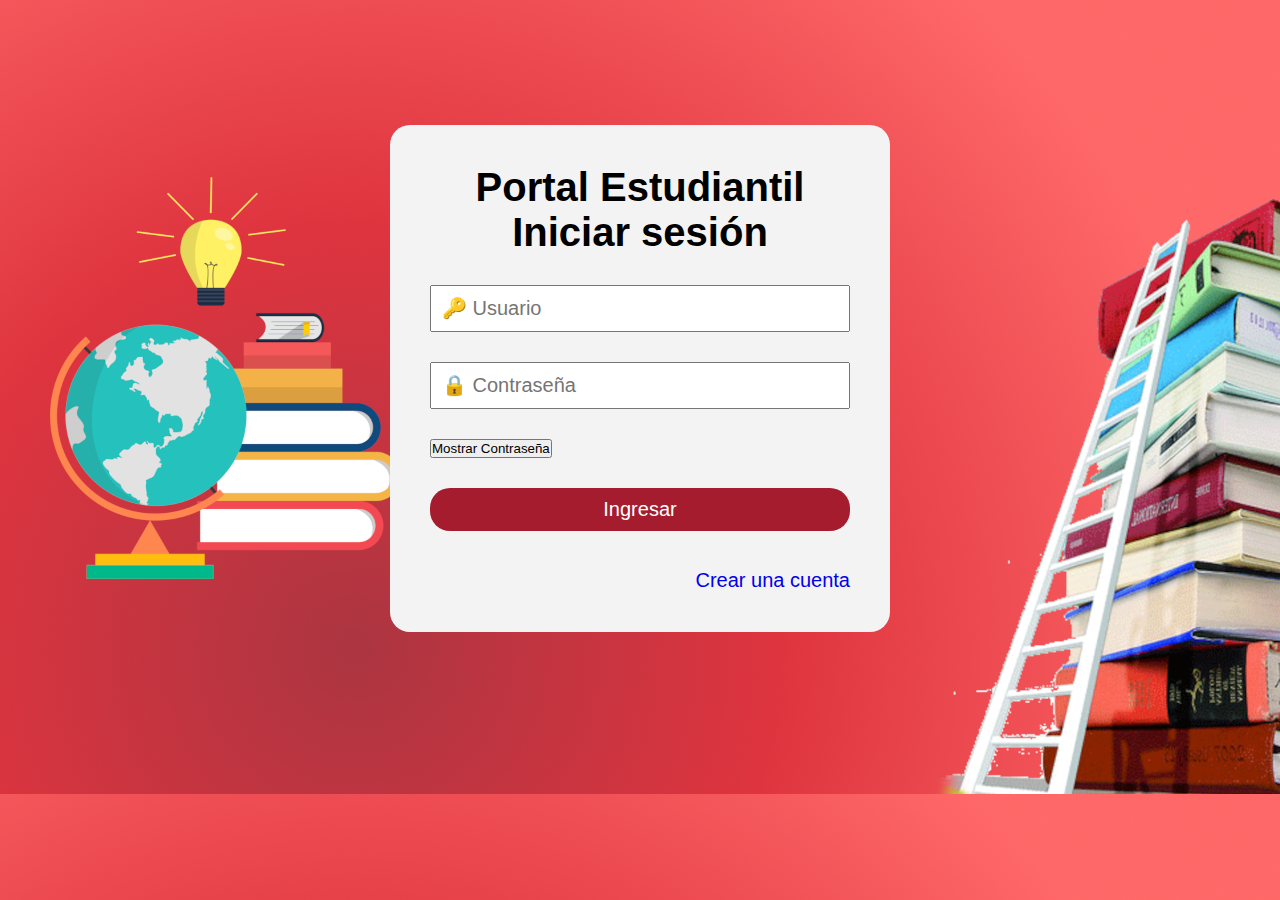
<file: index.html>
<html>

<head>
<meta charset="UTF-8">
<title>Login</title>
<link rel="stylesheet" href="estilos.css">
<script>
  function mostrarContrasena(){
      var tipo = document.getElementById("password");
      if(tipo.type == "password"){
          tipo.type = "text";
      }else{
          tipo.type = "password";
      }
  }
</script>
</head>

<body>
<form action="login_registrar.php" method="POST">
<h2>Portal Estudiantil Iniciar sesión</h2>
<!--aqui todo los imputs-->
<input maxlength="10" minlength="4" type="text" placeholder="&#128273; Usuario" name="nombre" required>


<div >
    <div class="col">
  <input maxlength="10" minlength="4" class="form-control" type="password" id="password" placeholder="&#128274; Contraseña" name="password" required>
</div>
    <div>
  <button  type="button" onclick="mostrarContrasena()">Mostrar Contraseña</button>
</div>
  </div>
<input type="submit" value="Ingresar" name="btningresar">

<br>
<div class="crear">
<a href="registrar.html" style="float:right">Crear una cuenta</a>
</div>

</form>
</body>
</html>
</file>
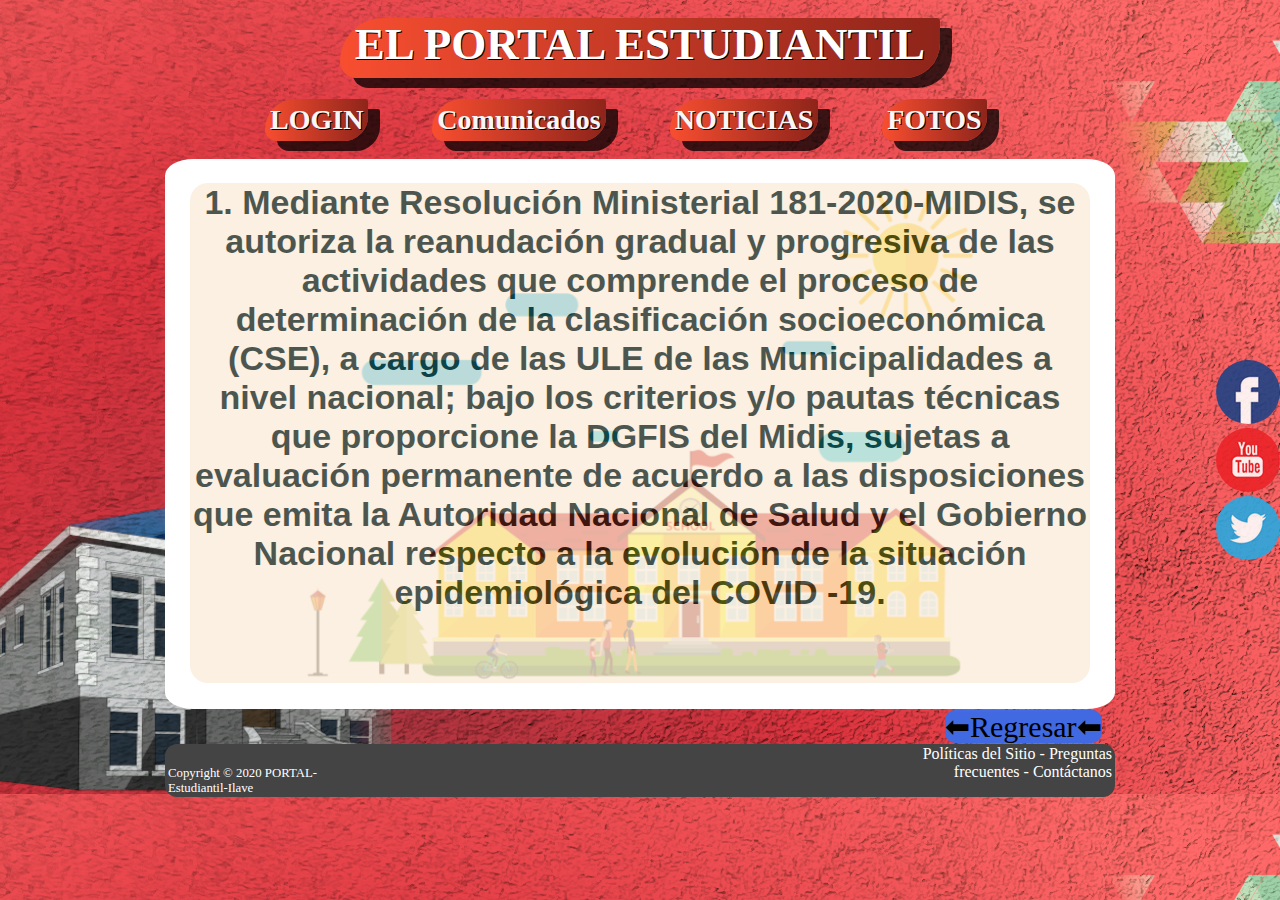
<file: comunicados.html>
<html>

<head>
<meta charset="UTF-8">
<title>Principal</title>
<link rel="stylesheet" href="estilos2.css">
</head>

<body id="princi">
<header>
     
       
        
    <h1 id="titulo">EL PORTAL ESTUDIANTIL</h1>
<navigation class="navi">
 <ul class="enlaces">
 <li>
 <a href="index.html">LOGIN</a>
   <a href="comunicados.html">Comunicados</a>
    <a href="noticias.html">NOTICIAS</a>
   <a href="fotos.html">FOTOS</a>
   
    </li>
         </ul>
     </navigation>
</header>
   <div class="fprinci">
      <img src="images/fprinci.png" alt="No se encontro"> 
  <div class="centrado">1. Mediante Resolución Ministerial 181-2020-MIDIS, se autoriza la reanudación gradual y progresiva de las actividades que comprende el proceso de determinación de la clasificación socioeconómica (CSE), a cargo de las ULE de las Municipalidades a nivel nacional; bajo los criterios y/o pautas técnicas que proporcione la DGFIS del Midis, sujetas a evaluación permanente de acuerdo a las disposiciones que emita la Autoridad Nacional de Salud y el Gobierno Nacional respecto a la evolución de la situación epidemiológica del COVID -19.</div>    
  </div>
  <a id="regresar" href="principal.html"> 	
&#11013;Regresar&#11013;</a>
  
   <footer class="piedepagina">
      <small>Copyright © 2020 PORTAL-Estudiantil-Ilave</small>
      <nav>
          <ul>
              <li>
                  <a href="">Políticas del Sitio -</a>
                  <a href="">Preguntas frecuentes  -</a>
                  <a href="">Contáctanos </a>
              </li>
          </ul>
      </nav>    
   </footer>
   <div class="social">
       <a href="#" title="Vamos a Facebook"><img src="images/ico-face.jpg" alt="Facebook"></a>
			<a href="#" title="Vamos a Youtube"><img src="images/ico-youtube.jpg" alt="Youtube"></a>
			<a href="#" title="Vamos a Twitter"><img src="images/ico-twitter.jpg" alt="Twitter"></a>
   </div>



</body>
</html>
</file>
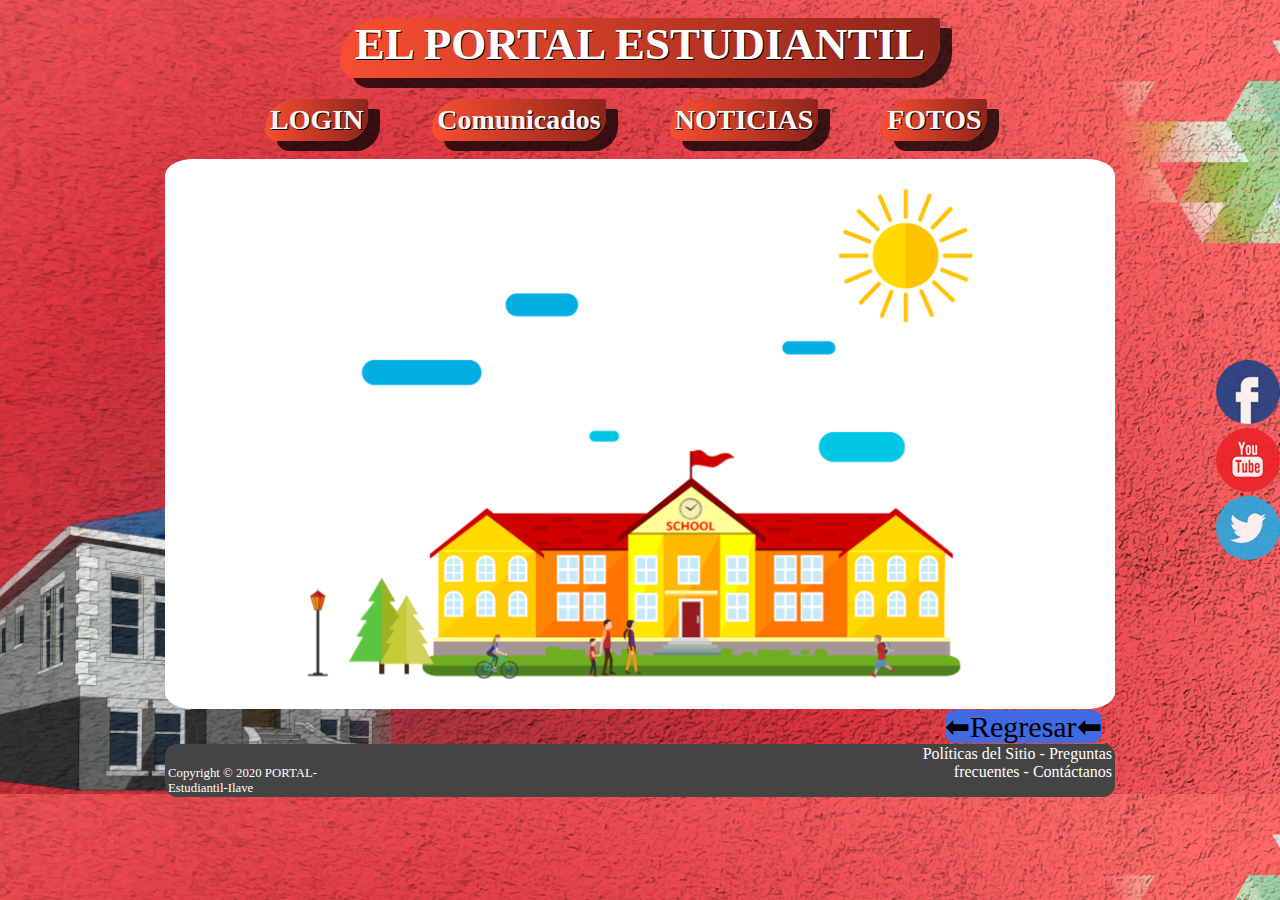
<file: fotos.html>
<html>

<head>
<meta charset="UTF-8">
<title>Principal</title>
<link rel="stylesheet" href="estilos2.css">
</head>

<body id="princi">
<header>
     
       
        
    <h1 id="titulo">EL PORTAL ESTUDIANTIL</h1>
<navigation class="navi">
 <ul class="enlaces">
 <li>
 <a href="index.html">LOGIN</a>
   <a href="comunicados.html">Comunicados</a>
    <a href="noticias.html">NOTICIAS</a>
   <a href="fotos.html">FOTOS</a>
   
    </li>
         </ul>
     </navigation>
</header>
   <div class="fprinci">
      <img src="images/fprinci.png" alt="No se encontro"> 
     
  </div>
  <a id="regresar" href="principal.html"> 	
&#11013;Regresar&#11013;</a>
  
   <footer class="piedepagina">
      <small>Copyright © 2020 PORTAL-Estudiantil-Ilave</small>
      <nav>
          <ul>
              <li>
                  <a href="">Políticas del Sitio -</a>
                  <a href="">Preguntas frecuentes  -</a>
                  <a href="">Contáctanos </a>
              </li>
          </ul>
      </nav>    
   </footer>
   <div class="social">
       <a href="#" title="Vamos a Facebook"><img src="images/ico-face.jpg" alt="Facebook"></a>
			<a href="#" title="Vamos a Youtube"><img src="images/ico-youtube.jpg" alt="Youtube"></a>
			<a href="#" title="Vamos a Twitter"><img src="images/ico-twitter.jpg" alt="Twitter"></a>
   </div>



</body>
</html>
</file>
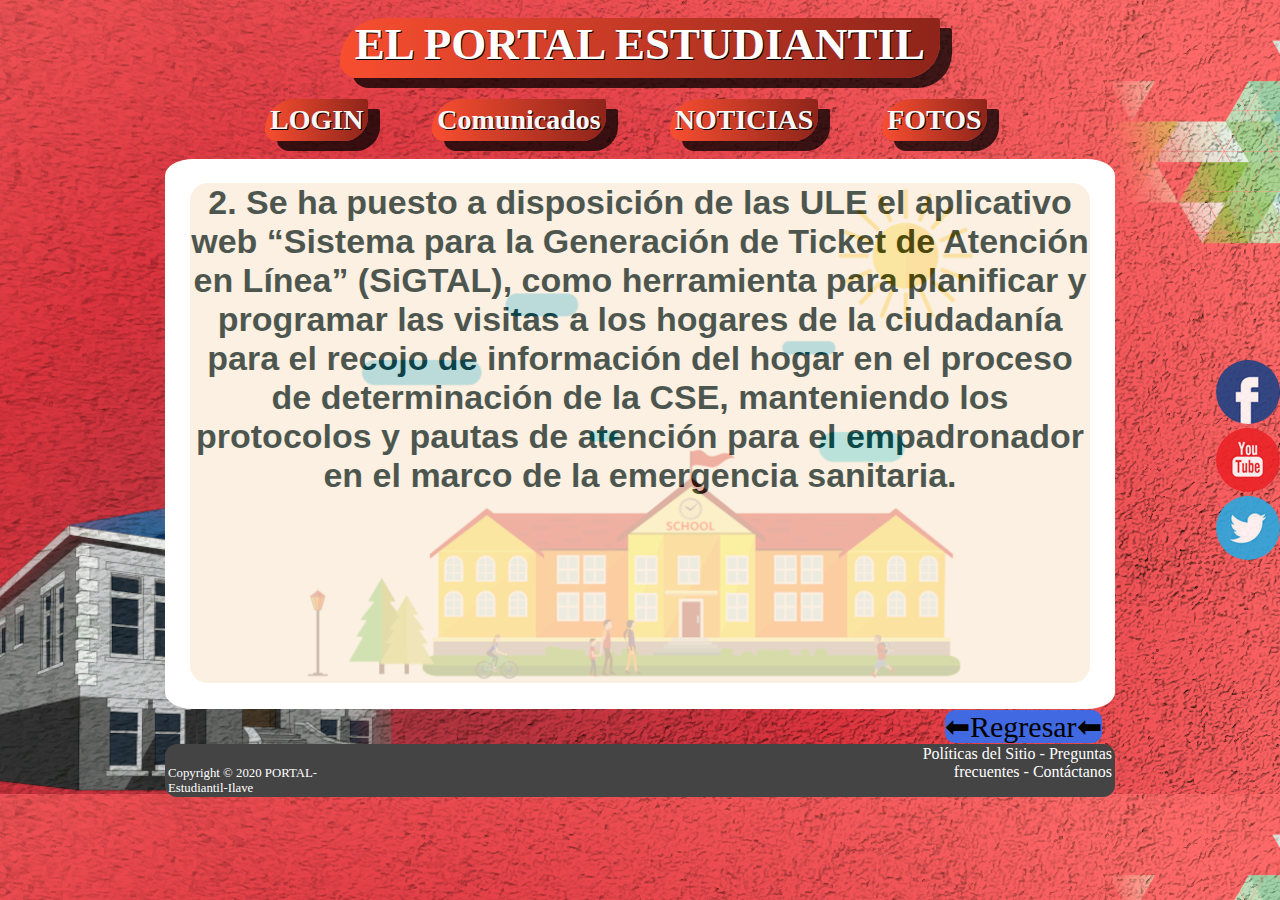
<file: noticias.html>
<html>

<head>
<meta charset="UTF-8">
<title>Principal</title>
<link rel="stylesheet" href="estilos2.css">
</head>

<body id="princi">
<header>
     
       
        
    <h1 id="titulo">EL PORTAL ESTUDIANTIL</h1>
<navigation class="navi">
 <ul class="enlaces">
 <li>
 <a href="index.html">LOGIN</a>
   <a href="comunicados.html">Comunicados</a>
    <a href="noticias.html">NOTICIAS</a>
   <a href="fotos.html">FOTOS</a>
   
    </li>
         </ul>
     </navigation>
</header>
   <div class="fprinci">
      <img src="images/fprinci.png" alt="No se encontro"> 
  <div class="centrado">2. Se ha puesto a disposición de las ULE el aplicativo web “Sistema para la Generación de Ticket de Atención en Línea” (SiGTAL), como herramienta para planificar y programar las visitas a los hogares de la ciudadanía para el recojo de información del hogar en el proceso de determinación de la CSE, manteniendo los protocolos y pautas de atención para el empadronador en el marco de la emergencia sanitaria.

</div>    
  </div>
  <a id="regresar" href="principal.html"> 	
&#11013;Regresar&#11013;</a>
  
   <footer class="piedepagina">
      <small>Copyright © 2020 PORTAL-Estudiantil-Ilave</small>
      <nav>
          <ul>
              <li>
                  <a href="">Políticas del Sitio -</a>
                  <a href="">Preguntas frecuentes  -</a>
                  <a href="">Contáctanos </a>
              </li>
          </ul>
      </nav>    
   </footer>
   <div class="social">
       <a href="#" title="Vamos a Facebook"><img src="images/ico-face.jpg" alt="Facebook"></a>
			<a href="#" title="Vamos a Youtube"><img src="images/ico-youtube.jpg" alt="Youtube"></a>
			<a href="#" title="Vamos a Twitter"><img src="images/ico-twitter.jpg" alt="Twitter"></a>
   </div>



</body>
</html>
</file>
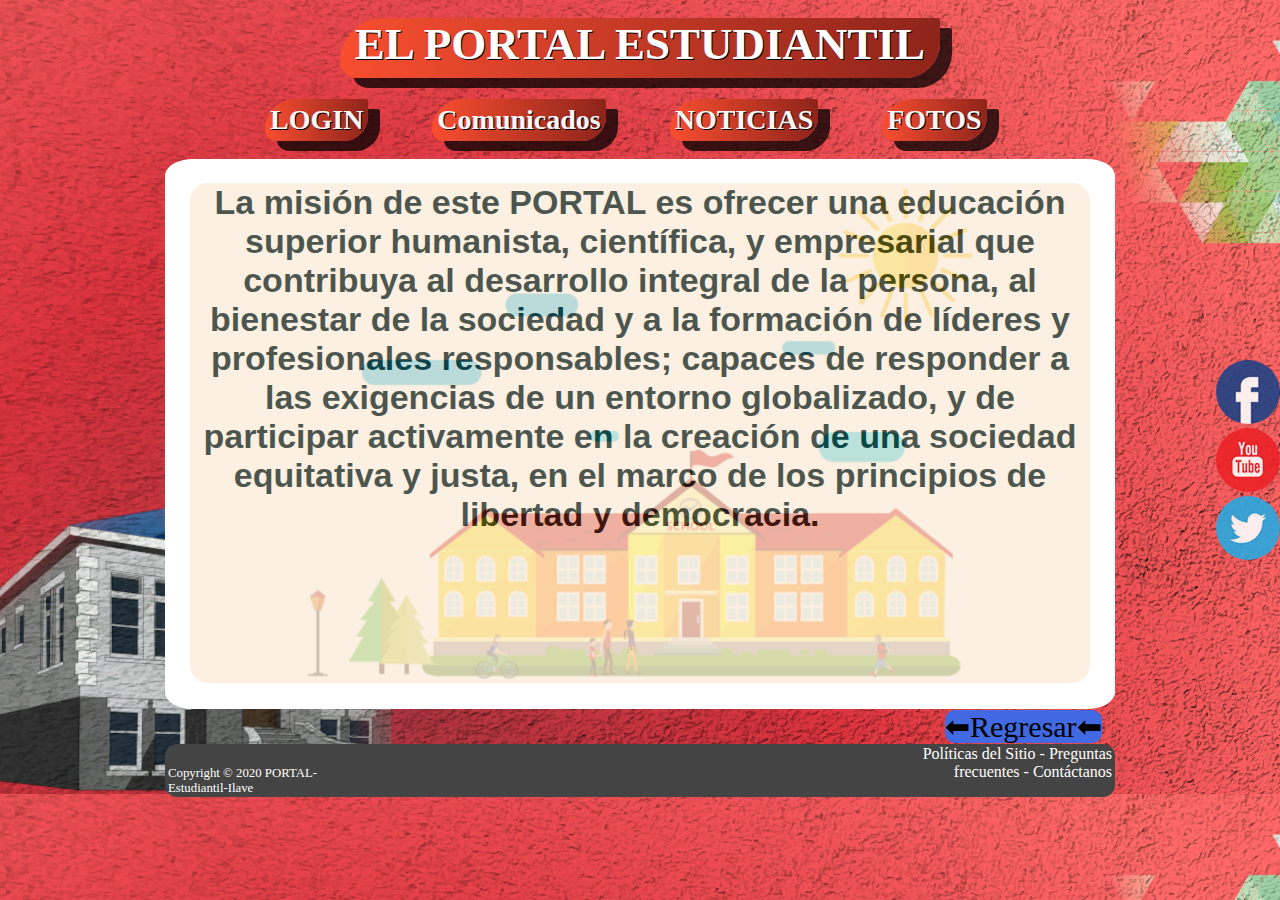
<file: principal.html>
<html>

<head>
<meta charset="UTF-8">
<title>Principal</title>
<link rel="stylesheet" href="estilos2.css">

</head>

<body id="princi">
<header>
     
       
        
    <h1 id="titulo">EL PORTAL ESTUDIANTIL</h1>
<navigation class="navi">
 <ul class="enlaces">
 <li>
 <a href="index.html">LOGIN</a>
   <a href="comunicados.html">Comunicados</a>
    <a href="noticias.html">NOTICIAS</a>
   <a href="fotos.html">FOTOS</a>
   
    </li>
         </ul>
     </navigation>
</header>
   <div class="fprinci">
      <img src="images/fprinci.png" alt="No se encontro"> 
  <div class="centrado">La misión de este PORTAL es ofrecer una educación superior humanista, científica, y empresarial que contribuya al desarrollo integral de la persona, al bienestar de la sociedad y a la formación de líderes y profesionales responsables; capaces de responder a las exigencias de un entorno globalizado, y de participar activamente en la creación de una sociedad equitativa y justa, en el marco de los principios de libertad y democracia.</div>    
  </div>
  <a id="regresar" href="principal.html"> 	
&#11013;Regresar&#11013;</a>
  
   <footer class="piedepagina">
      <small>Copyright © 2020 PORTAL-Estudiantil-Ilave</small>
      <nav>
          <ul>
              <li>
                  <a href="">Políticas del Sitio -</a>
                  <a href="">Preguntas frecuentes  -</a>
                  <a href="">Contáctanos </a>
              </li>
          </ul>
      </nav>    
   </footer>
   <div class="social">
       <a href="#" title="Vamos a Facebook"><img src="images/ico-face.jpg" alt="Facebook"></a>
			<a href="#" title="Vamos a Youtube"><img src="images/ico-youtube.jpg" alt="Youtube"></a>
			<a href="#" title="Vamos a Twitter"><img src="images/ico-twitter.jpg" alt="Twitter"></a>
   </div>



</body>
</html>
</file>
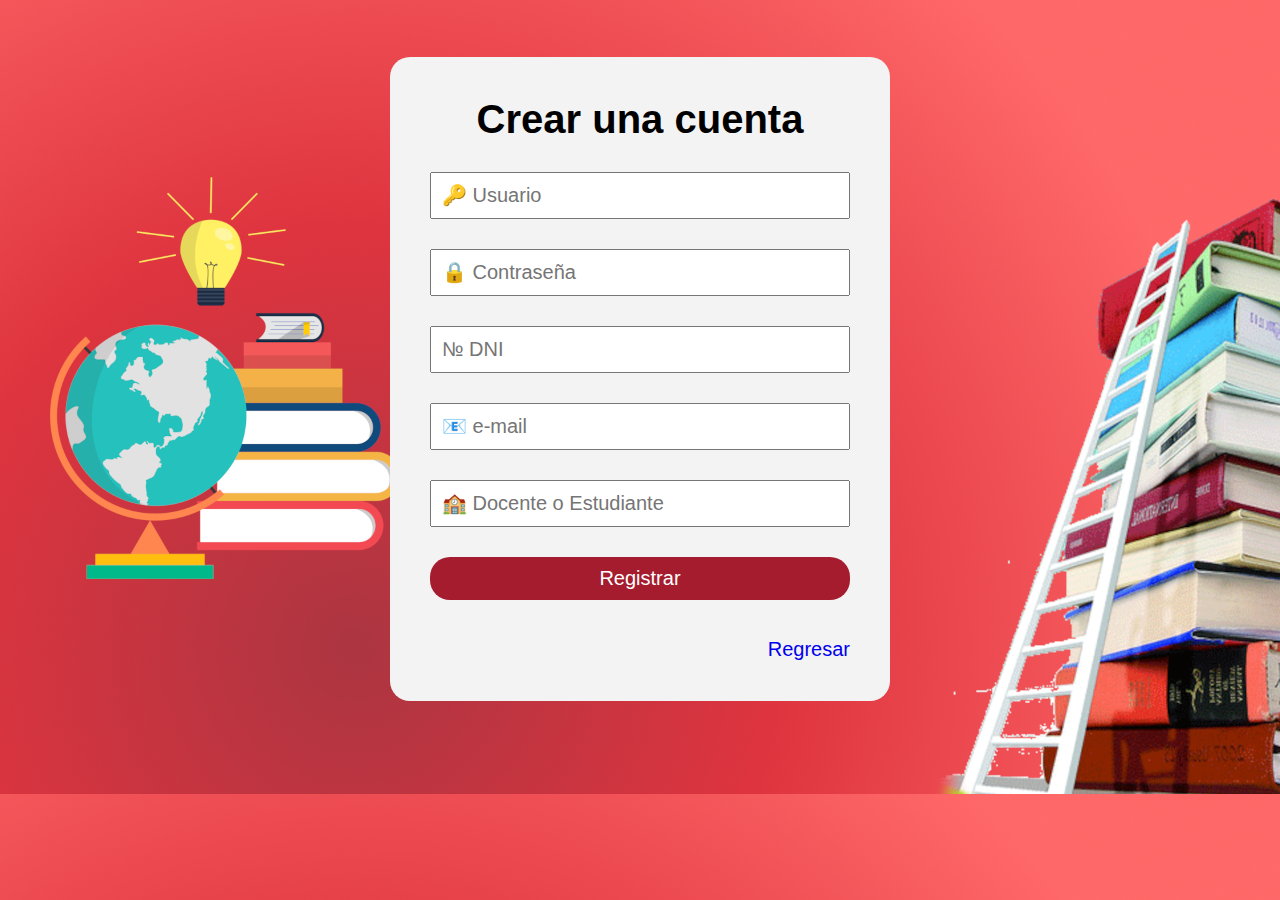
<file: registrar.html>
<html>

<head>
<meta charset="UTF-8">
<title>Registrar</title>
<link rel="stylesheet" href="estilos.css">
		
</head>

<body>
<form action="login_registrar.php" method="POST">
<h2>Crear una cuenta</h2>
<input maxlength="10" minlength="4" type="text" placeholder="&#128273; Usuario" name="nombre" required>
<input maxlength="10" minlength="4" type="password" placeholder="&#128274; Contraseña" name="password" required>
<input maxlength="8" type="number" placeholder="&#x2116; DNI" name="dni" required>
<input maxlength="32" type="text" placeholder="&#128231; e-mail" name="email" required>
<input maxlength="10" minlength="7" type="text" placeholder="&#127979; Docente o Estudiante" name="Grado" required>

<input type="submit" value="Registrar" name="btnregistrar">

<br>
<div class="regresar">
<a href="index.html" style="float:right">Regresar</a>
</div>
</form>
</body>
</html>
</file>
<file: estilos.css>
* {
  margin: 0;
  padding: 0;
  font-family: sans-serif;
  box-sizing: border-box;
  text-decoration: none;
    
}

:focus {
  outline: none;
}

body {
  background-image: url(images/fondo01.png);
  display: flex;
  height: 757px;
    width: auto;
}

form {
  margin: auto;
  width: 50%;
  max-width: 500px;
  background: #F3F3F3;
  padding: 40px;
  border-radius: 20px;
}

h2 {
  font-size: 40px;
  text-align: center;
  margin-bottom: 10px;
  color: black;
}
a{
    font-size: 20px;
    cursor:pointer;
}

input {
  display: block;
  padding: 10px;
  width: 100%;
  margin: 30px 0;
  font-size: 20px;
}

input[type="submit"] {
  background: #a51c2f;
  border: 0;
  color: white;
  cursor: pointer;
  border-radius: 20px;
  margin-bottom: 20px;
}

input[type="submit"]:hover {
  opacity: 1;

  
}

input[type="submit"]:active {
  transform: scale(0.95);

}

@media (max-width:768px) {
  form {
    width: 100%;
  }
}

@media (max-width:480px) {
  form {
    width: 100%;
  }
}

#princi {
  background-image: url(images/fondopri.png);
    display: flex;
  height:auto;
    width: 950px;
}
#princi{
    margin: auto;
    width: 800px;
}
#formprinci {
    float: none;
    margin: auto;
    height:750px;
    width: 800px;
  background: #F3F3F3;
  padding: auto;
  border-radius: 20px;

}

#hprinci {
  font-size: 40px;
  text-align:inherit;
  margin-bottom: 10px;
  color: black;
}
#aprinci{
    float: none;
    font-size: 20px;
    cursor:pointer;
}
</file>
<file: estilos2.css>
/* configuracion de la foto principal */
.fprinci img{
    margin: auto;
    margin-top: 2px;
    width:  950px;
    height: 550px;
    border-radius: 3%;
    border: 4px solid white;
    background: white;
}*{
    box-sizing:border-box;
}
/* fin de la configuracion de la foto principal */
/* configuracion principal */
body{     background-image: url(images/fondopri.png);

          padding:0px;
          width: 950px;
          margin: auto;
      }
/* fin configuracion principal */
#titulo {
    
   cursor: pointer;
    color: white;
    font-size:45px;
    text-align: center;
    margin: auto;
    margin-top: 18px;
    margin-bottom: 20px;
    width: 600px;
    height: 60px;
    border-radius: 20px;
    text-shadow: 1px 1px 0 #000;
	border-radius: 150px 11px 120px 57px;
	background: linear-gradient(to right, rgba(248,78,48,1) 0%, rgba(142,36,26,1) 100%);
	box-shadow: 12px 10px 0px 0px rgba(0,0,0,0.75);
}
.fprinci{
     position: relative;
    display: inline-block;
    text-align: center;
}
  /* configuracion de texto Menu */
.centrado{
    font-family:sans-serif;
    background-color: antiquewhite;
    opacity: 75%;
    box-shadow: 0 8px 0 0 #ffffff, 0 0 25px 5px #ffffff;
    border-radius: 18px;
    font-weight: bold;
    font-size: 34px;
    color: #121E14;
    position: absolute;
    top: 50%;
    left: 50%;
    width: 900px;
    height: 500px;
    transform: translate(-50%, -50%);
}
 /* fin configuracion de texto Menu */

 /* barra de navegacion */
li{
    list-style-type: none;
}
navigation ul li a{;
    font-weight: bold;
    font-size:28px;
	padding: 5px 5px;
	display:inline-block;
	text-align: center;
	margin:auto;
    margin-top: 1px;
    margin-left: 60px;
	color: #F7F7F7;
	text-decoration: none;
	text-shadow: 1px 1px 0 #000;
	border-radius: 150px 11px 120px 57px;
	background: linear-gradient(to right, rgba(248,78,48,1) 0%, rgba(142,36,26,1) 100%);
	box-shadow: 12px 10px 0px 0px rgba(0,0,0,0.75);
}
.enlaces li a:hover{
	background-size: 2%;
    font-size: 30px;
    
}
/* fin de barra de navegacion */
/* Regresar */
#regresar{
    text-decoration: none;
    color: black;
    font-size: 30px;
    background-color: royalblue;
    border-radius: 10px;
    padding:auto;
    margin:auto;
    margin-left: 780px;
   
}

/* fin de Regresar */
.piedepagina {
    display:block;
    background: #444444;
    padding:1px 3px;
    border-radius: 12px;
}
.piedepagina small{
    display: table-cell;
    color: #fff;
    font-size: 80%;
    padding-top: 10px;
}
.piedepagina nav{
    display: table-cell;
    text-align: right;
}
.piedepagina nav ul {
    margin: 0;
    padding: 0;
    list-style: none;
}
.piedepagina nav ul li {
    display: inline-block;
    padding-left: 570px;
    padding-bottom: 2px; 
}
.piedepagina nav ul li a {
    color: #fff;
    text-decoration: none;
}


/* BARRA GIRATORIA SOCIAL */
.social{
	position: fixed;
	top: 40%;
	right: 0;
	z-index: 100;
}
.social a{
	display: block;
	margin-bottom: 4px;
	opacity: 0.9;
    transition:transform 3s, opacity 3s, background 3s, width 3s, height 3s ;
}
.social a:hover{
    transform: rotate(360deg) ;
}
.social img{
	border-radius: 50%;
	display: block;
}

/* fin de la BARRA GIRATORIA SOCIAL */
</file>
